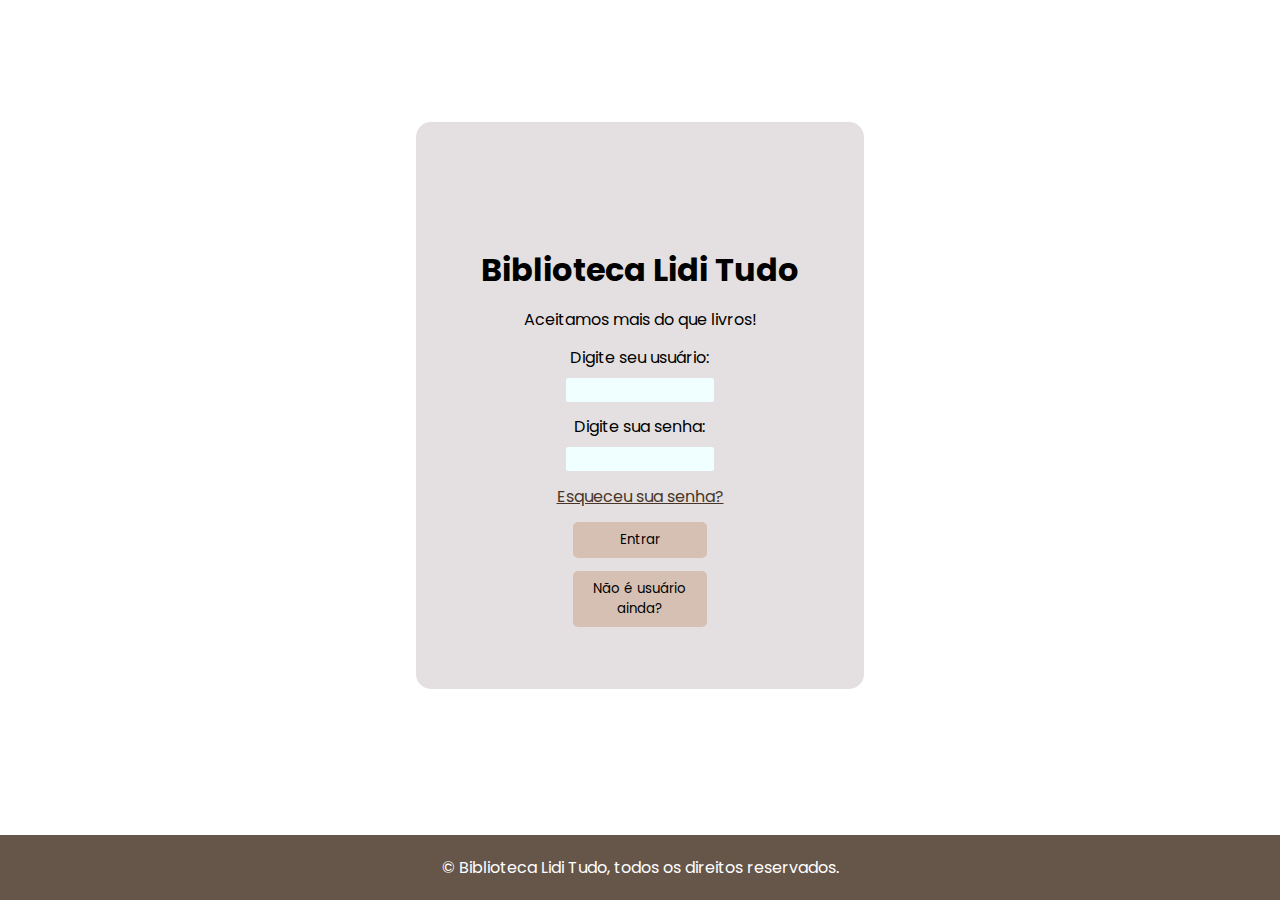
<file: index.html>
<!DOCTYPE html>
<html lang="pt-BR">

<head>
  <meta charset="UTF-8">
  <meta name="viewport" content="width=device-width, initial-scale=1.0" />
  <title>Biblioteca Lidi Tudo</title>
  <link rel="shortcut icon" href="./e-book.png" type="image/x-icon">
  <link rel="preconnect" href="https://fonts.googleapis.com">
  <link rel="preconnect" href="https://fonts.gstatic.com" crossorigin>
  <link href="https://fonts.googleapis.com/css2?family=Koh+Santepheap:wght@300;400&family=Poppins:ital,wght@0,100;0,200;0,300;0,400;0,500;0,600;0,700;0,800;0,900;1,100;1,200;1,300;1,400;1,500;1,600;1,700;1,800;1,900&display=swap" rel="stylesheet">
  <link rel="stylesheet" href="style.css">
</head>

<body>
  <main>
    <div class="container koh-santepheap-regular">
      <div class="entradas">
        <h1>Biblioteca Lidi Tudo</h1>
        <p>Aceitamos mais do que livros!</p>
        <form action="">
          
          <label for="loginEntrada" class="koh-santepheap-light">Digite seu usuário: <input type="text"
              name="loginEntrada" id="loginEntrada"></label>
          <label for="passwordEntrada" class="koh-santepheap-light">Digite sua senha: <input type="password"
              name="passwordEntrada" id="passwordEntrada"></label>
          <a href="" class="koh-santepheap-light">Esqueceu sua senha?</a>
          <button id="enter" type="submit" class="koh-santepheap-regular">Entrar</button>
          <button id="register" type="" class="koh-santepheap-regular">Não é usuário ainda?</button>

        </form>
      </div>
    </div>
  </main>
  <footer>
    <section>
      <div class="rodape">
        <p class="koh-santepheap-regular">&copy; Biblioteca Lidi Tudo, todos os direitos reservados.</p>
      </div>
    </section>
  </footer>

  <script type="module" src="scripts/script.js"></script>
</body>

</html>
</file>
<file: style.css>
*{
    box-sizing: border-box;
    margin: 0;
    padding: 0;
    scroll-behavior: smooth;
    user-select: none;
}

:root{
    --primaria: #E4E0E1;
    --secundaria: #D6C0B3;
    --terciaria: #AB886D;
    --quartenaria: #493628;
    --quinta:  #493628d7;
}

.koh-santepheap-light {
    font-family: "Poppins", serif;
    font-weight: 400;
    font-style: normal;
  }
  
  .koh-santepheap-regular {
    font-family: "Poppins", serif;
    font-weight: 400;
    font-style: normal;
  }

body{
    background-image: url(https://64.media.tumblr.com/c253e0c894134a6d728ae77f32ed98b2/4689fa43d09593aa-07/s1280x1920/ba09cfbc43e42a03fe068d430d1e361c4e60d1f6.gif);
    background-size: cover;
}

.container{
    height: 90vh;
    width: 100vw;
    display: flex;
    justify-content: center;
    align-items: center;

    & .entradas{
        display: flex;
        width: 30%;
        flex-flow: column;
        background-color: var(--primaria);
        text-align: center;
        justify-content: center;
        gap: 0.8rem;
        border-radius: 15px;
        padding: 5vw 0;
    }
}


form{
    gap: 0.8rem;
    width: 100%;
    height: 50%;
    display: flex;
    flex-flow: column;
    align-items: center;

    & button {
        width: 30%;
        border: none;
        background-color: var(--secundaria);
        padding: 0.5rem;
        transition: 0.3s;
        border-radius: 5px;
        
        &:hover{
            cursor: pointer;
            background-color: var(--terciaria);
            transition: 0.3s ease-in-out;
        }      
    }
    & a{
        color: var(--quartenaria);
     }
}

label{
    display: flex;
    width: 60%;
    flex-flow: column;
    align-items: center;
    gap: 0.5rem;
     & input {
        height: 1.5rem;
        width: 55%;
        text-align: center;
        border:none;
        background-color:azure;
        outline: none;
        border-radius: 2px;

        &:focus{
            outline: 2px solid var(--quartenaria)
        }
     }
}

.rodape{
    position: absolute;
    bottom: 0;
    padding: 20px 0;
    width: 100%;
    background-color:var(--quinta);
    display: flex;
    flex-flow: column;
    align-items: center;
    justify-content: center;
    user-select: none;

    & p{
        color: white;
    }
}

.register{
    height: 65%;
    width: 100%;
    display: flex;
    flex-flow: column;
    align-items: center;
    justify-content: center;
    gap: 0.8rem;

    & button{
        width: 30%;
        border: none;
        background-color: var(--secundaria);
        padding: 0.5rem;
        transition: 0.3s;
        border-radius: 5px;
        cursor: pointer;

        &:hover{
            background-color: var(--terciaria);
            transition: 0.3s ease-in-out;
        }
    }
}

@media (max-width: 1900px) {

    .entradas {
        height: 70% !important;
        width: 35% !important;
    }

}
</file>
